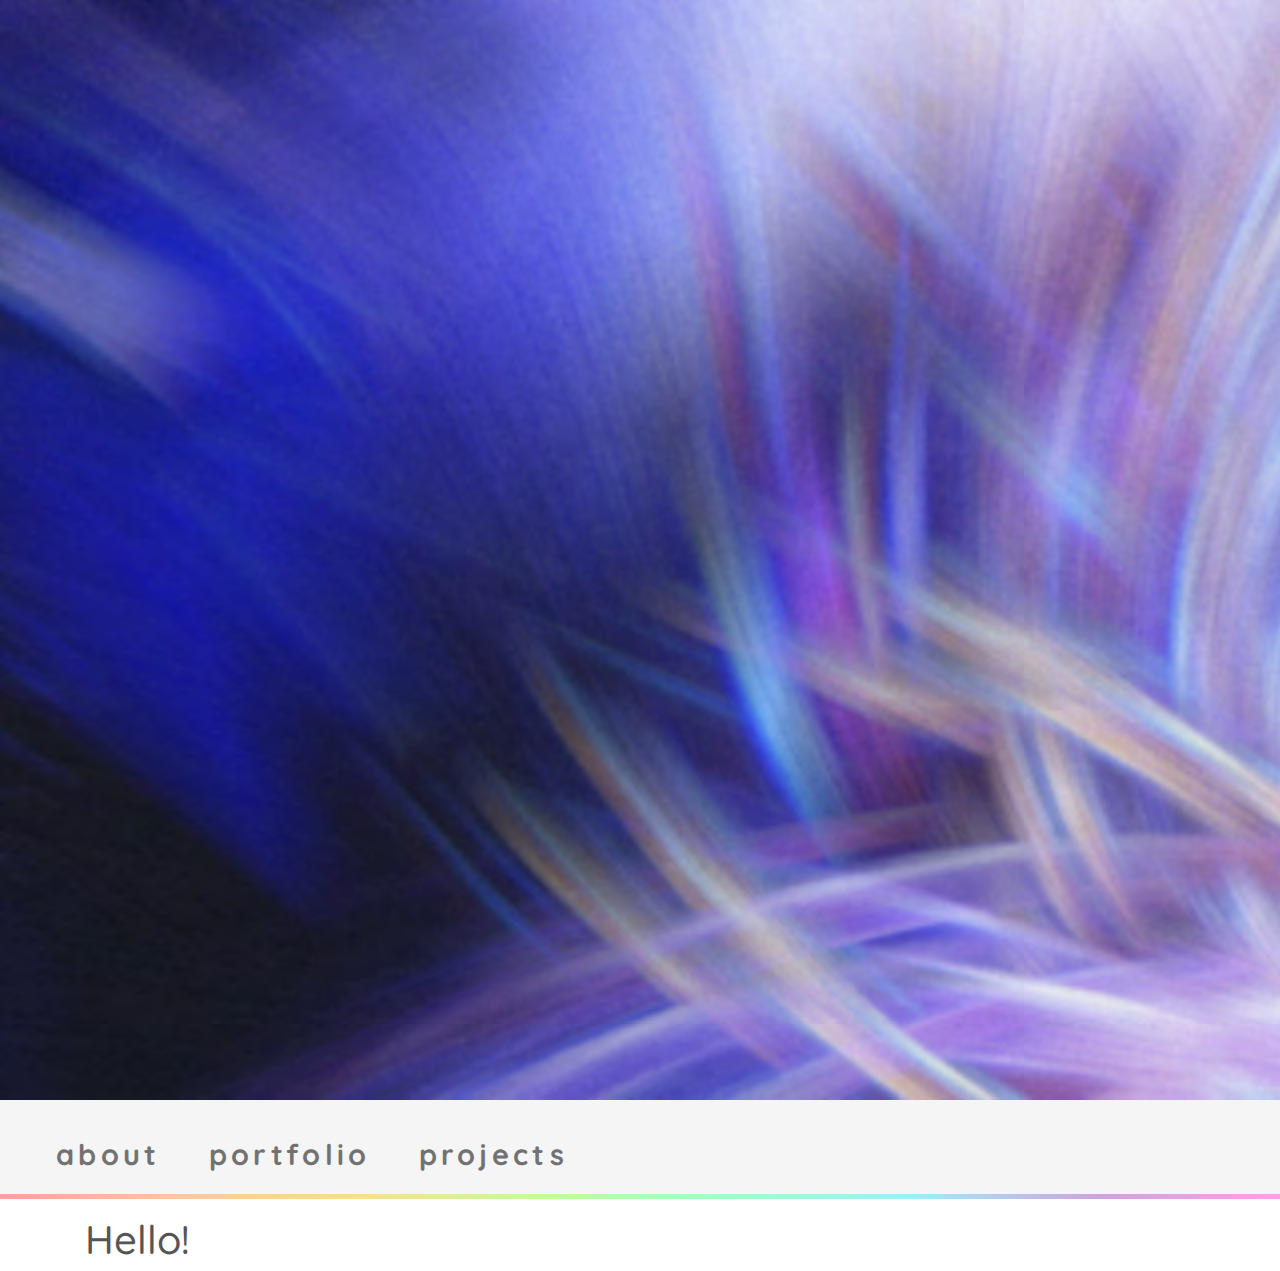
<file: index.html>
<html>

<head>
    <title>About</title>
    <link rel="stylesheet" href="static/bootstrap.min.css">
    <link rel='stylesheet' href='static/styles.css' />
    <meta charset="UTF-8">
</head>

<body>
    <img class="bg-image" src='spreads/background1.png' />
    <!-- navigation bar -->
    <nav class="navbar navbar-expand">
        <div class="collapse navbar-collapse">
            <ul class="navbar-nav">
                <!-- <li class="nav-item">
                    <a href="/"><img class="logo" src="/static/logo.png" alt="logo"></a>
                </li> -->
                <li class="nav-item">
                    <a class="nav-link" href="/">about</a>
                </li>
                <li class="nav-item">
                    <a class="nav-link" href="/portfolio.html">portfolio</a>
                </li>
                <li class="nav-item">
                    <a class="nav-link" href="/projects.html">projects</a>
                </li>
            </ul>
        </div>
    </nav>

    <!-- content -->
    <div class='container'>
        <h2>Hello!</h2>
        <!-- <img src='spreads/background1.png' /> -->
    </div>
</body>

</html>
</file>
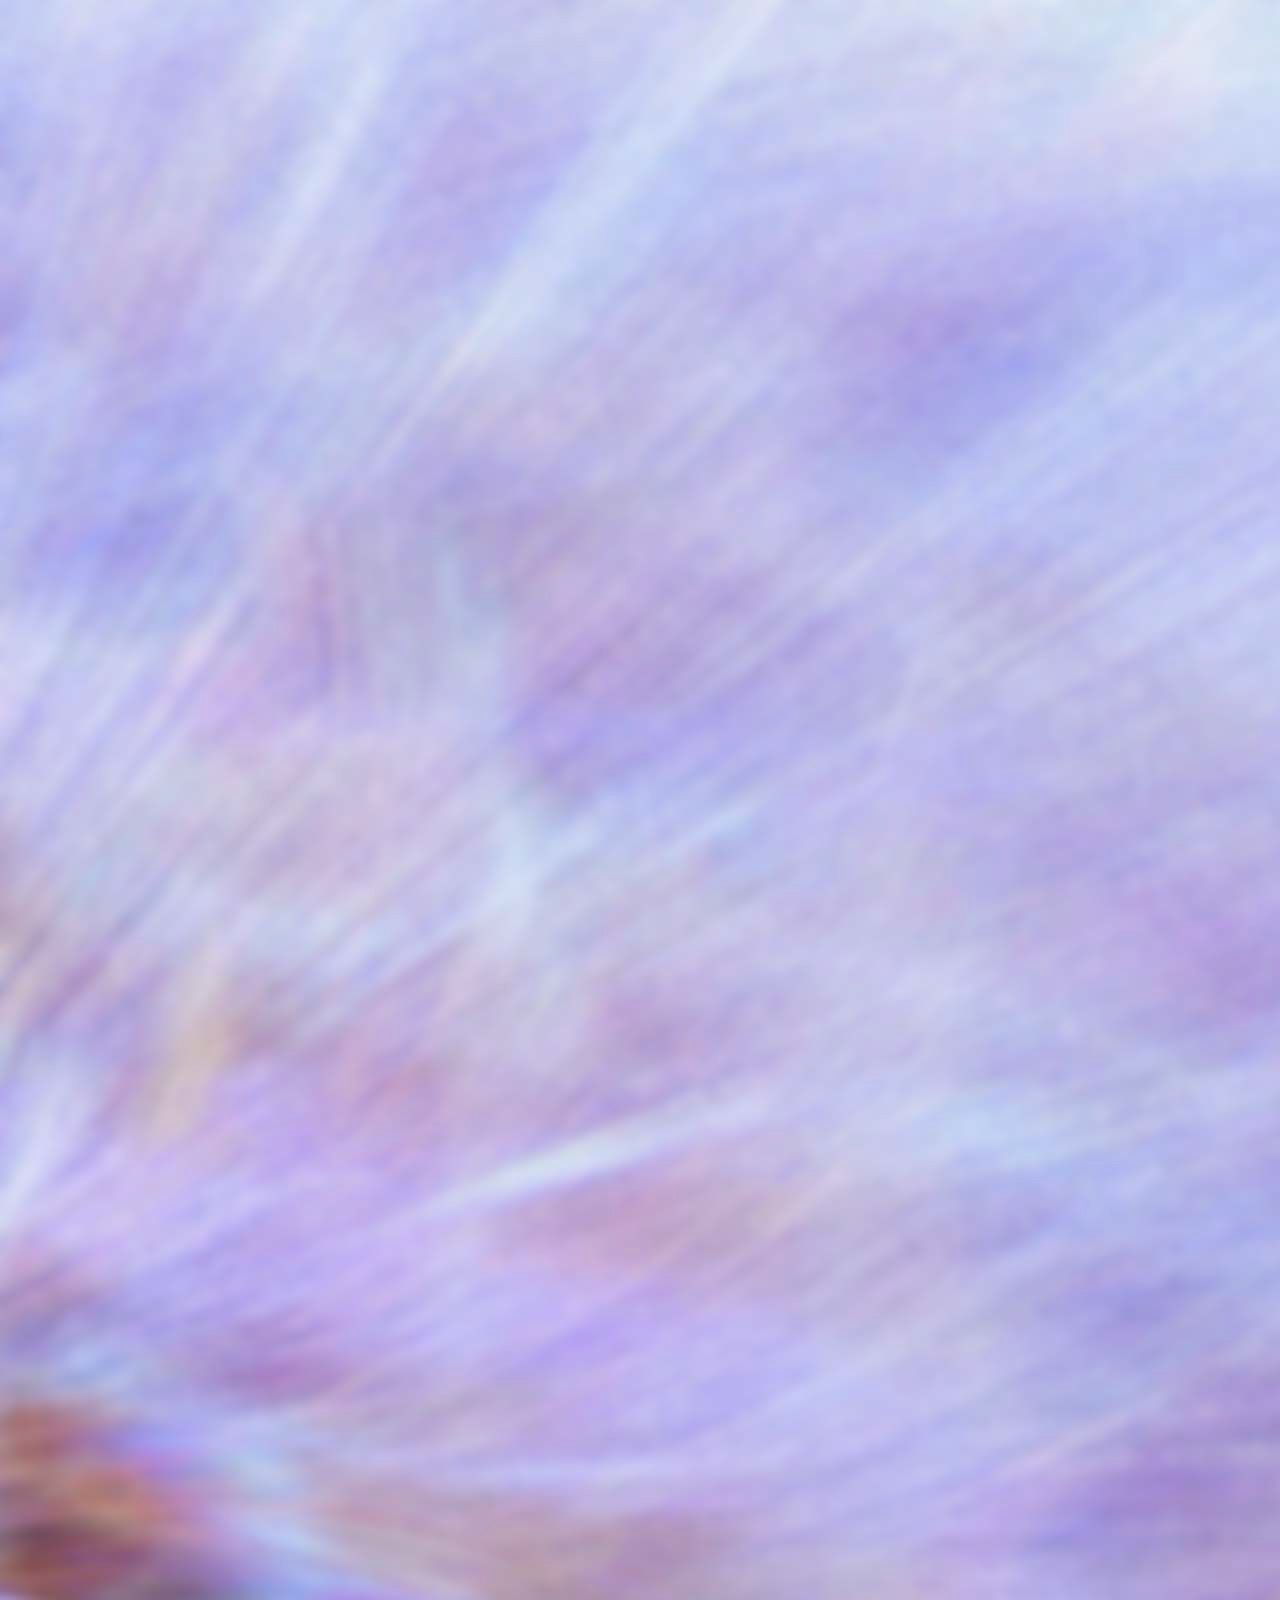
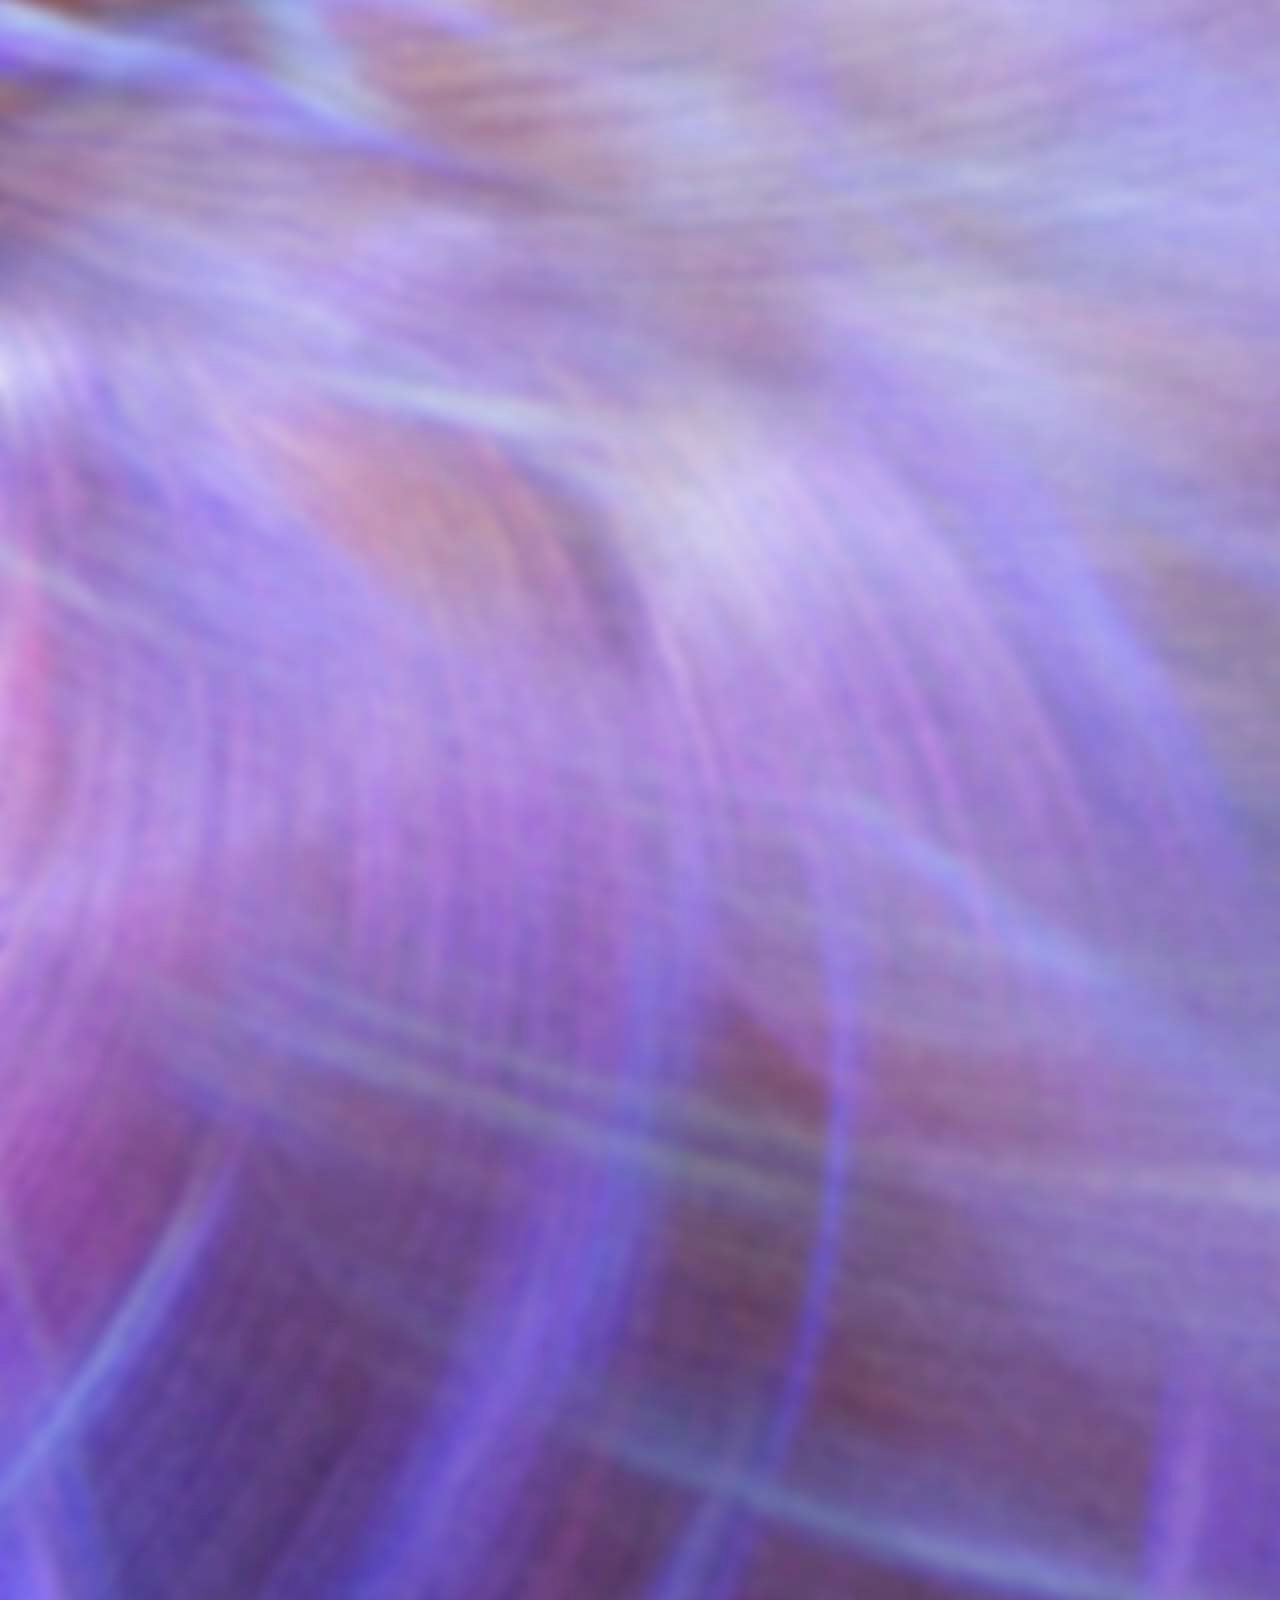
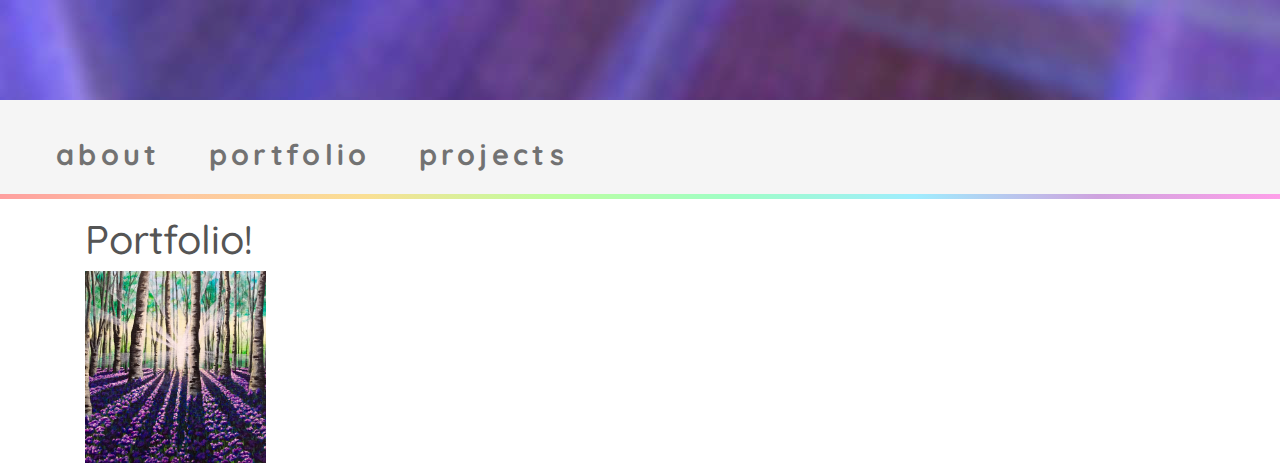
<file: portfolio.html>
<html>

<head>
    <title>Portfolio</title>
    <link rel="stylesheet" href="static/bootstrap.min.css">
    <link rel='stylesheet' href='static/styles.css' />
    <meta charset="UTF-8">
</head>

<body>
    <img class="bg-image" src='spreads/background2.png' />
    <!-- navigation bar -->
    <nav class="navbar navbar-expand">
        <div class="collapse navbar-collapse">
            <ul class="navbar-nav">
                <!-- <li class="nav-item">
                    <a href="/"><img class="logo" src="/static/logo.png" alt="logo"></a>
                </li> -->
                <li class="nav-item">
                    <a class="nav-link" href="/">about</a>
                </li>
                <li class="nav-item">
                    <a class="nav-link" href="/portfolio.html">portfolio</a>
                </li>
                <li class="nav-item">
                    <a class="nav-link" href="/projects.html">projects</a>
                </li>
            </ul>
        </div>
    </nav>

    <!-- content -->
    <div class='container'>
        <h2>Portfolio!</h2>
        <img style="height:12rem" src='images/IMG_8580.jpg' />
    </div>
</body>

</html>
</file>
<file: static/styles.css>
@import url('https://fonts.googleapis.com/css?family=Quicksand&display=swap');
@import url('https://fonts.googleapis.com/css?family=Quicksand&display=swap');


/** ---------------------- GENERAL ---------------------- **/

html {
    min-height: 100%;
}

body {
  background: linear-gradient(to bottom right,  #e6e3e3, #e0e0e0);
  color: #555555;
  font-size: 1.0em;
  font-family: 'Quicksand';
  background-attachment: fixed;
}

/** ---------------------- NAVBAR ---------------------- **/

.navbar {
  z-index: 1;
  background: #f5f5f5;
  border-image: linear-gradient(to right, #FE9F9F, #FEC79F, #fadf94, #BEFE9F, #9FFEC5, #9FEDFE, #CFA3DF, #FE9FE9);
  border-left: 0px;
  border-right: 0px;
  border-top: 0px;
  border-bottom: 5px solid;
  border-image-slice: 1;
  width: 100%;
  height: 6.2em;
}


.navbar-expand {
  -webkit-box-orient: horizontal;
  -webkit-box-direction: normal;
  flex-flow: row nowrap;
  -webkit-box-pack: start;
  justify-content: flex-start;
}

.nav-item { 
  margin-left: 2em;  
  vertical-align: bottom;
}

.nav-link { 
  font-family: 'Quicksand'; 
  font-size: 2.25vw; 
  font-weight: bold; 
  color: #727272;
  text-shadow: 0px 0px 0px #e6e6e6; 
  letter-spacing: 0.15em;
  margin-top: .5em;
}

.nav-link:hover {
  color: #aaaaaa;
}

img.logo { max-height: 7vw; }


.container {
    margin-top: 1rem;
}
</file>
